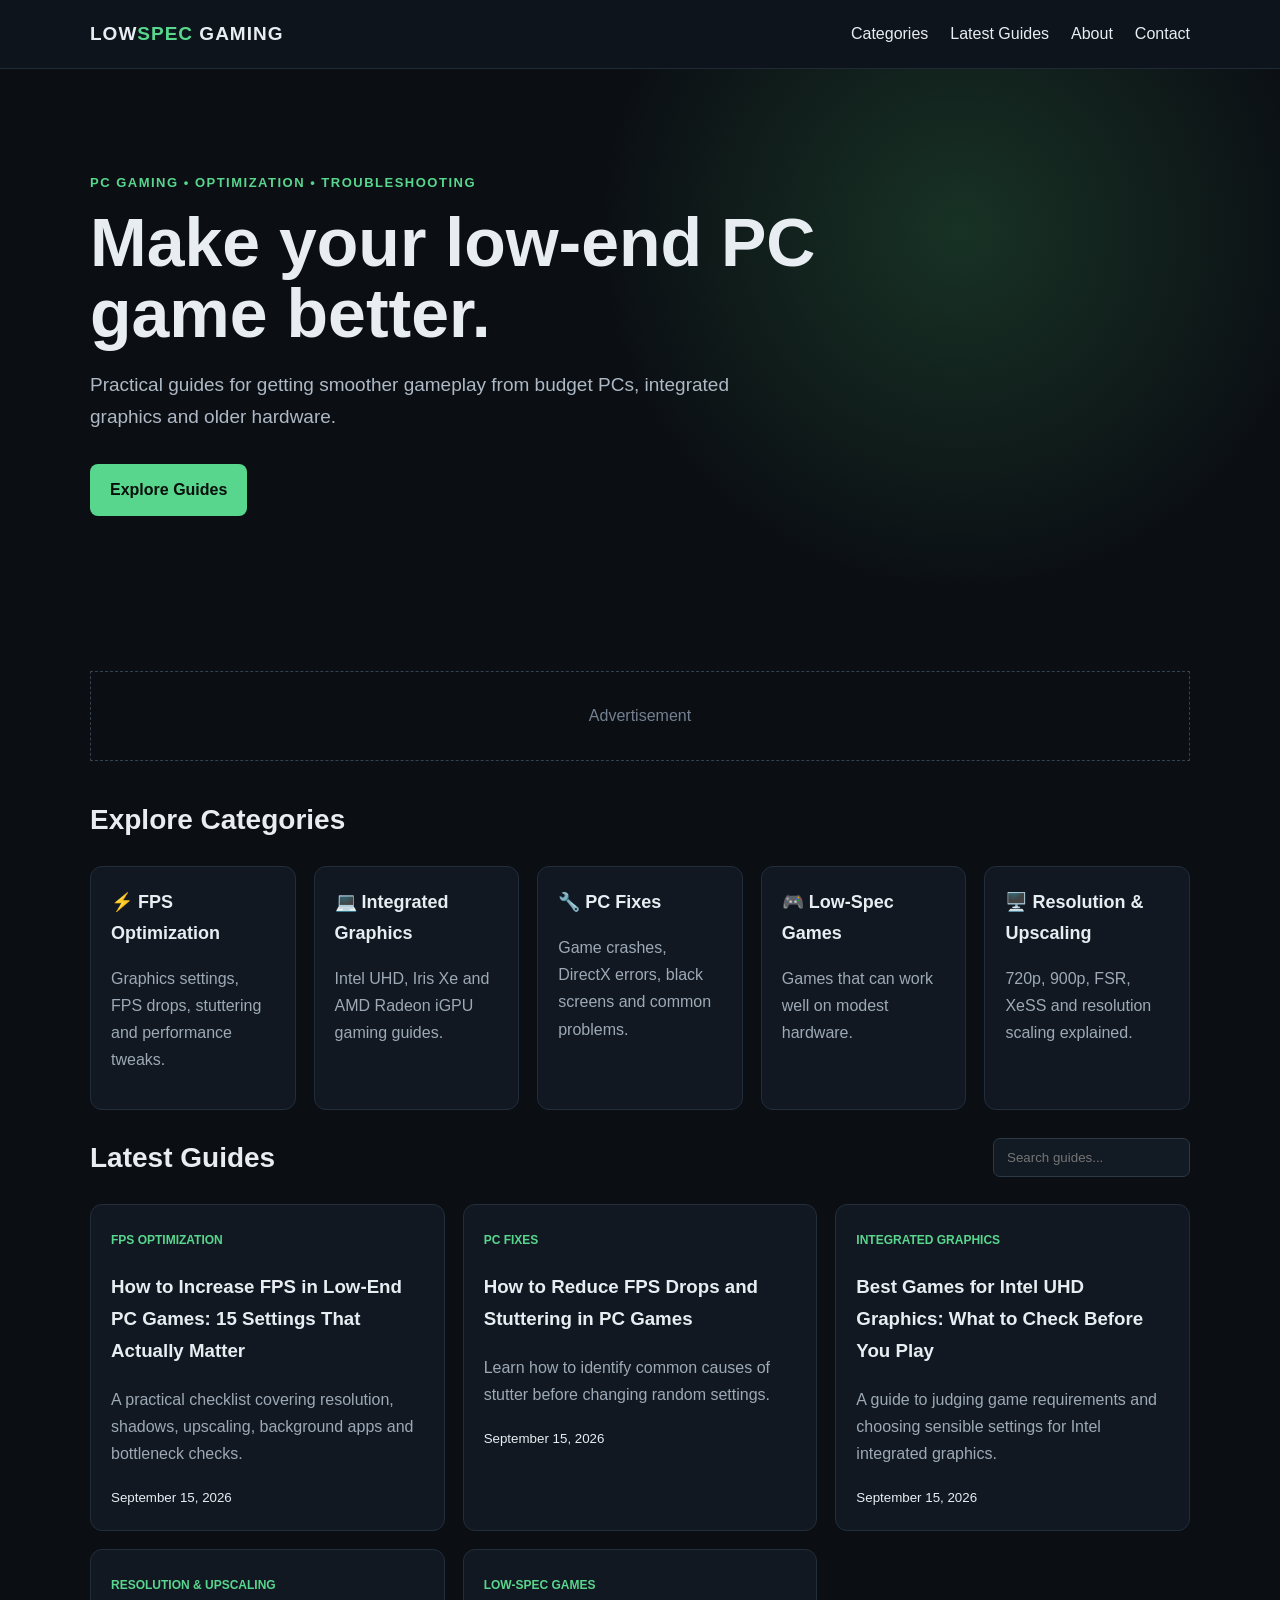
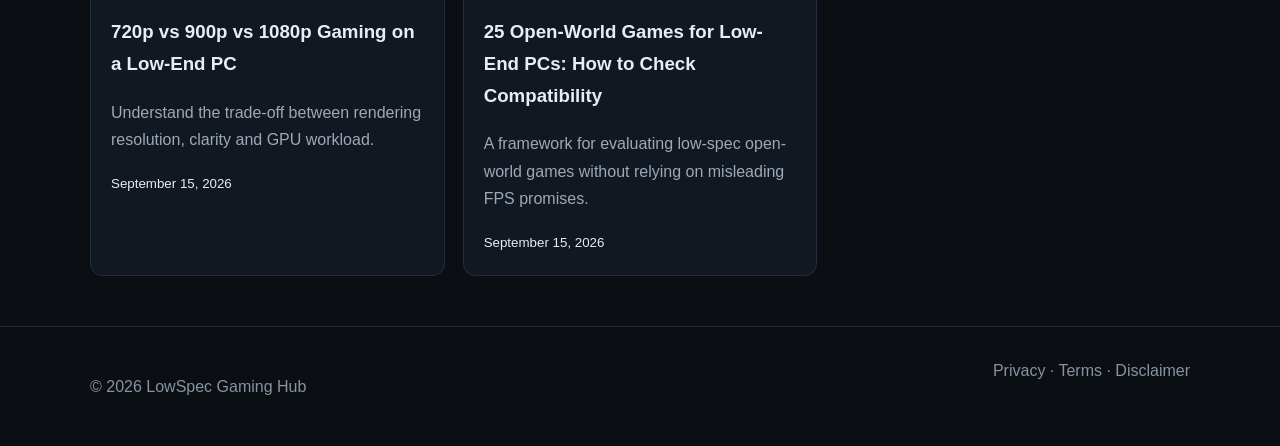
<file: index.html>
<!doctype html>
<html lang="en">
<head>
<meta charset="utf-8"><meta name="viewport" content="width=device-width,initial-scale=1">
<title>LowSpec Gaming Hub | FPS Fixes, Low-End PC Games & Optimization</title>
<meta name="description" content="Practical gaming guides for low-end PCs: FPS optimization, integrated graphics, troubleshooting, low-spec games and resolution scaling.">
<link rel="stylesheet" href="style.css">
</head>
<body>
<header><div class="wrap nav"><a class="logo" href="index.html">LOW<span>SPEC</span> GAMING</a><button class="menu" onclick="toggleMenu()">☰</button><nav id="nav"><a href="#categories">Categories</a><a href="#latest">Latest Guides</a><a href="about.html">About</a><a href="contact.html">Contact</a></nav></div></header>
<main>
<section class="hero"><div class="wrap"><p class="tag">PC GAMING • OPTIMIZATION • TROUBLESHOOTING</p><h1>Make your low-end PC game better.</h1><p class="lead">Practical guides for getting smoother gameplay from budget PCs, integrated graphics and older hardware.</p><a class="btn" href="#latest">Explore Guides</a></div></section>
<section class="wrap adbox" aria-label="Advertisement">Advertisement</section>
<section id="categories" class="wrap"><h2>Explore Categories</h2><div class="grid cats">
<a class="card" href="category.html?cat=fps"><b>⚡ FPS Optimization</b><p>Graphics settings, FPS drops, stuttering and performance tweaks.</p></a>
<a class="card" href="category.html?cat=igpu"><b>💻 Integrated Graphics</b><p>Intel UHD, Iris Xe and AMD Radeon iGPU gaming guides.</p></a>
<a class="card" href="category.html?cat=fixes"><b>🔧 PC Fixes</b><p>Game crashes, DirectX errors, black screens and common problems.</p></a>
<a class="card" href="category.html?cat=games"><b>🎮 Low-Spec Games</b><p>Games that can work well on modest hardware.</p></a>
<a class="card" href="category.html?cat=upscaling"><b>🖥️ Resolution & Upscaling</b><p>720p, 900p, FSR, XeSS and resolution scaling explained.</p></a>
</div></section>
<section id="latest" class="wrap"><div class="section-head"><h2>Latest Guides</h2><input id="search" oninput="searchPosts()" placeholder="Search guides..."></div><div id="posts" class="grid posts"></div></section>
</main>
<footer><div class="wrap"><p>© 2026 LowSpec Gaming Hub</p><div><a href="privacy.html">Privacy</a> · <a href="terms.html">Terms</a> · <a href="disclaimer.html">Disclaimer</a></div></div></footer>
<script src="script.js"></script>
</body></html>
</file>
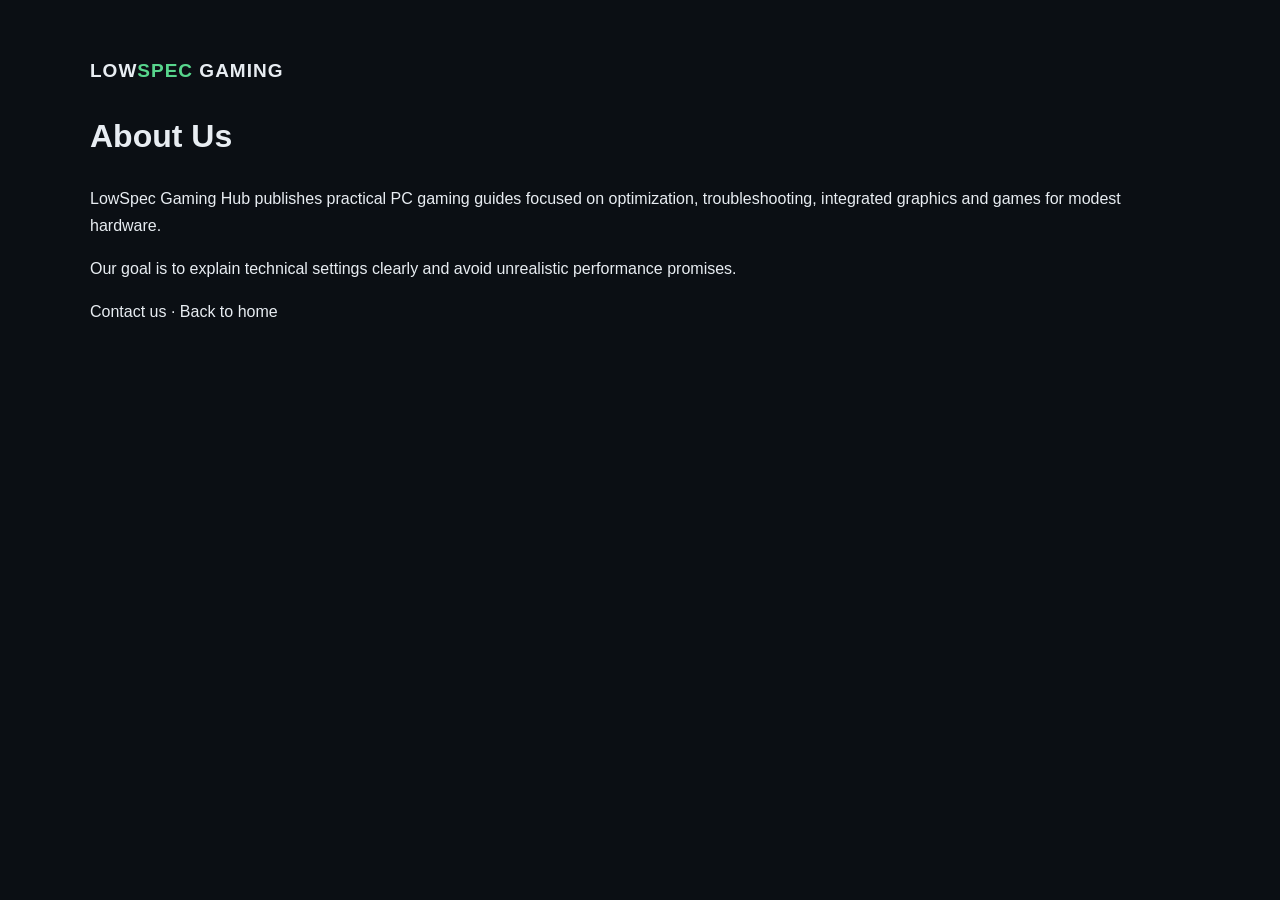
<file: about.html>
<!doctype html><html lang="en"><head><meta charset="utf-8"><meta name="viewport" content="width=device-width,initial-scale=1"><title>About | LowSpec Gaming Hub</title><link rel="stylesheet" href="style.css"></head><body><main class="wrap page"><a class="logo" href="index.html">LOW<span>SPEC</span> GAMING</a><h1>About Us</h1><p>LowSpec Gaming Hub publishes practical PC gaming guides focused on optimization, troubleshooting, integrated graphics and games for modest hardware.</p><p>Our goal is to explain technical settings clearly and avoid unrealistic performance promises.</p><p><a href="contact.html">Contact us</a> · <a href="index.html">Back to home</a></p></main></body></html>
</file>
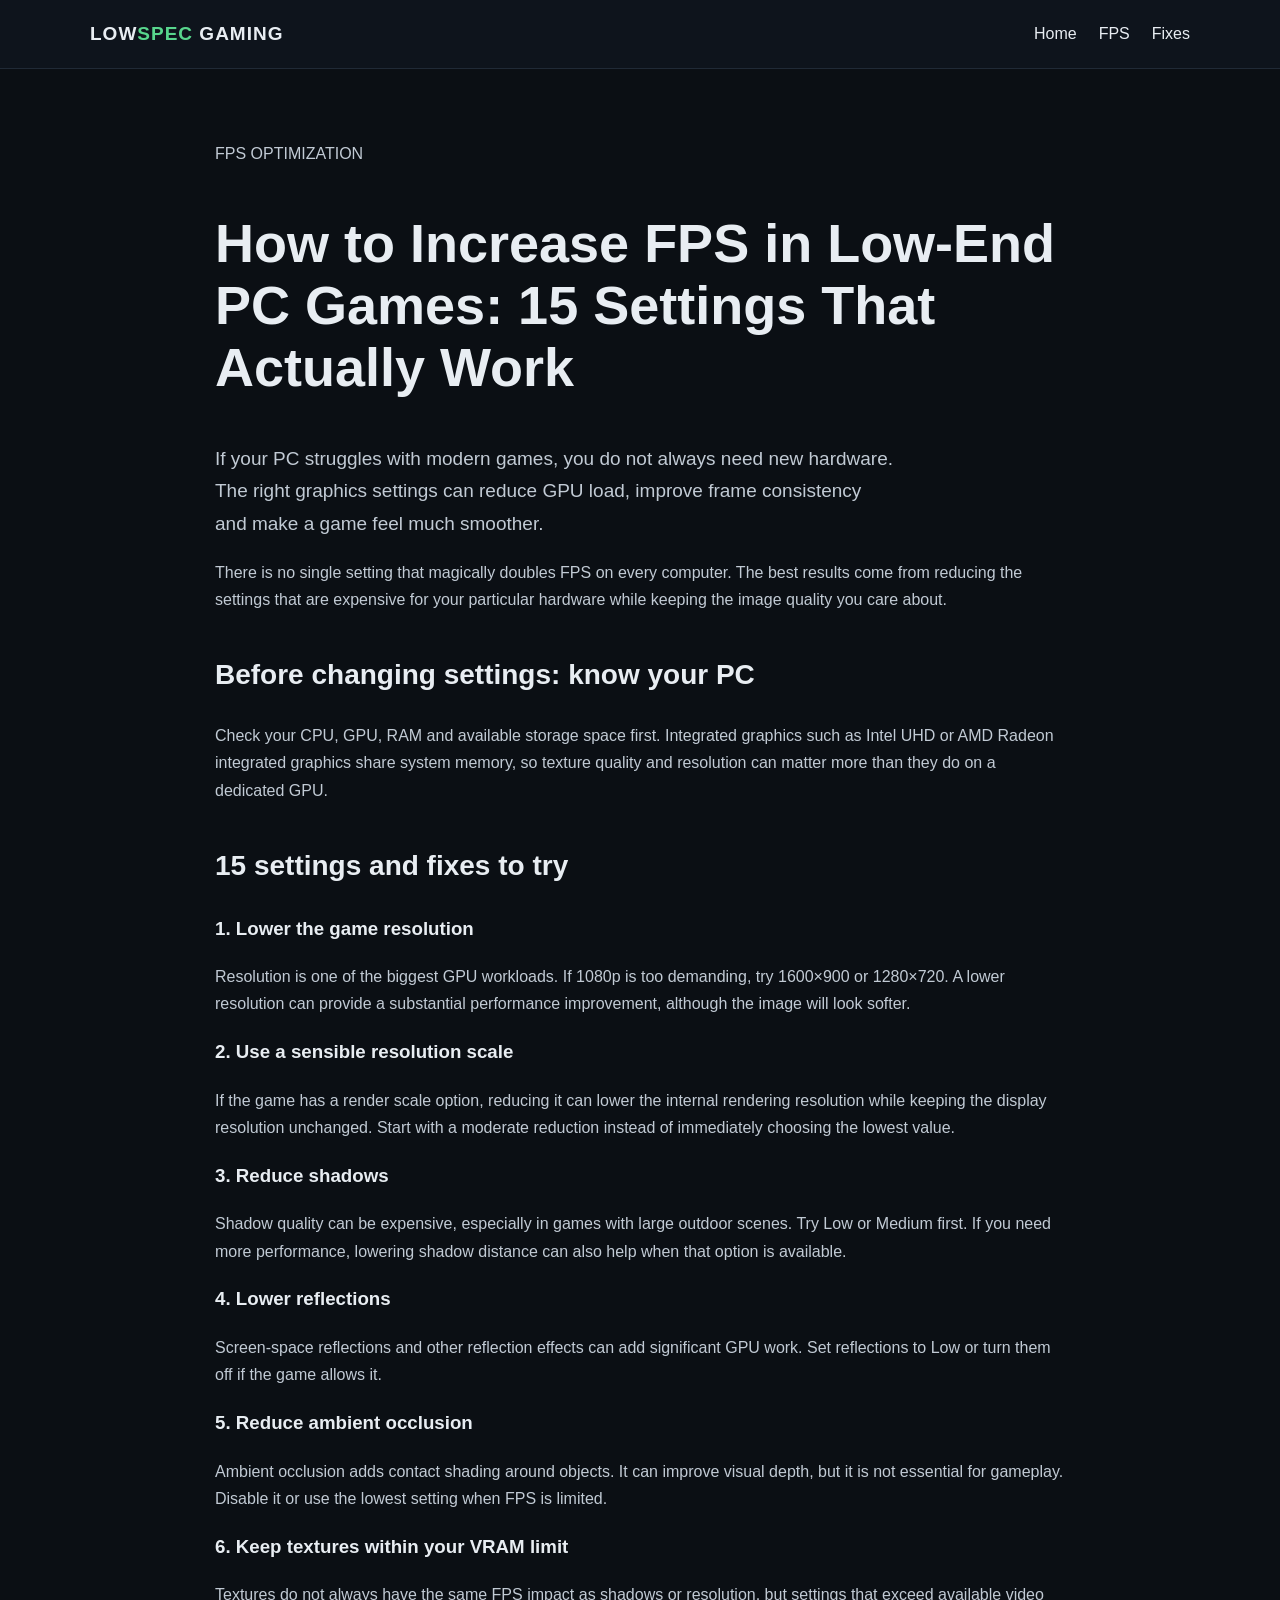
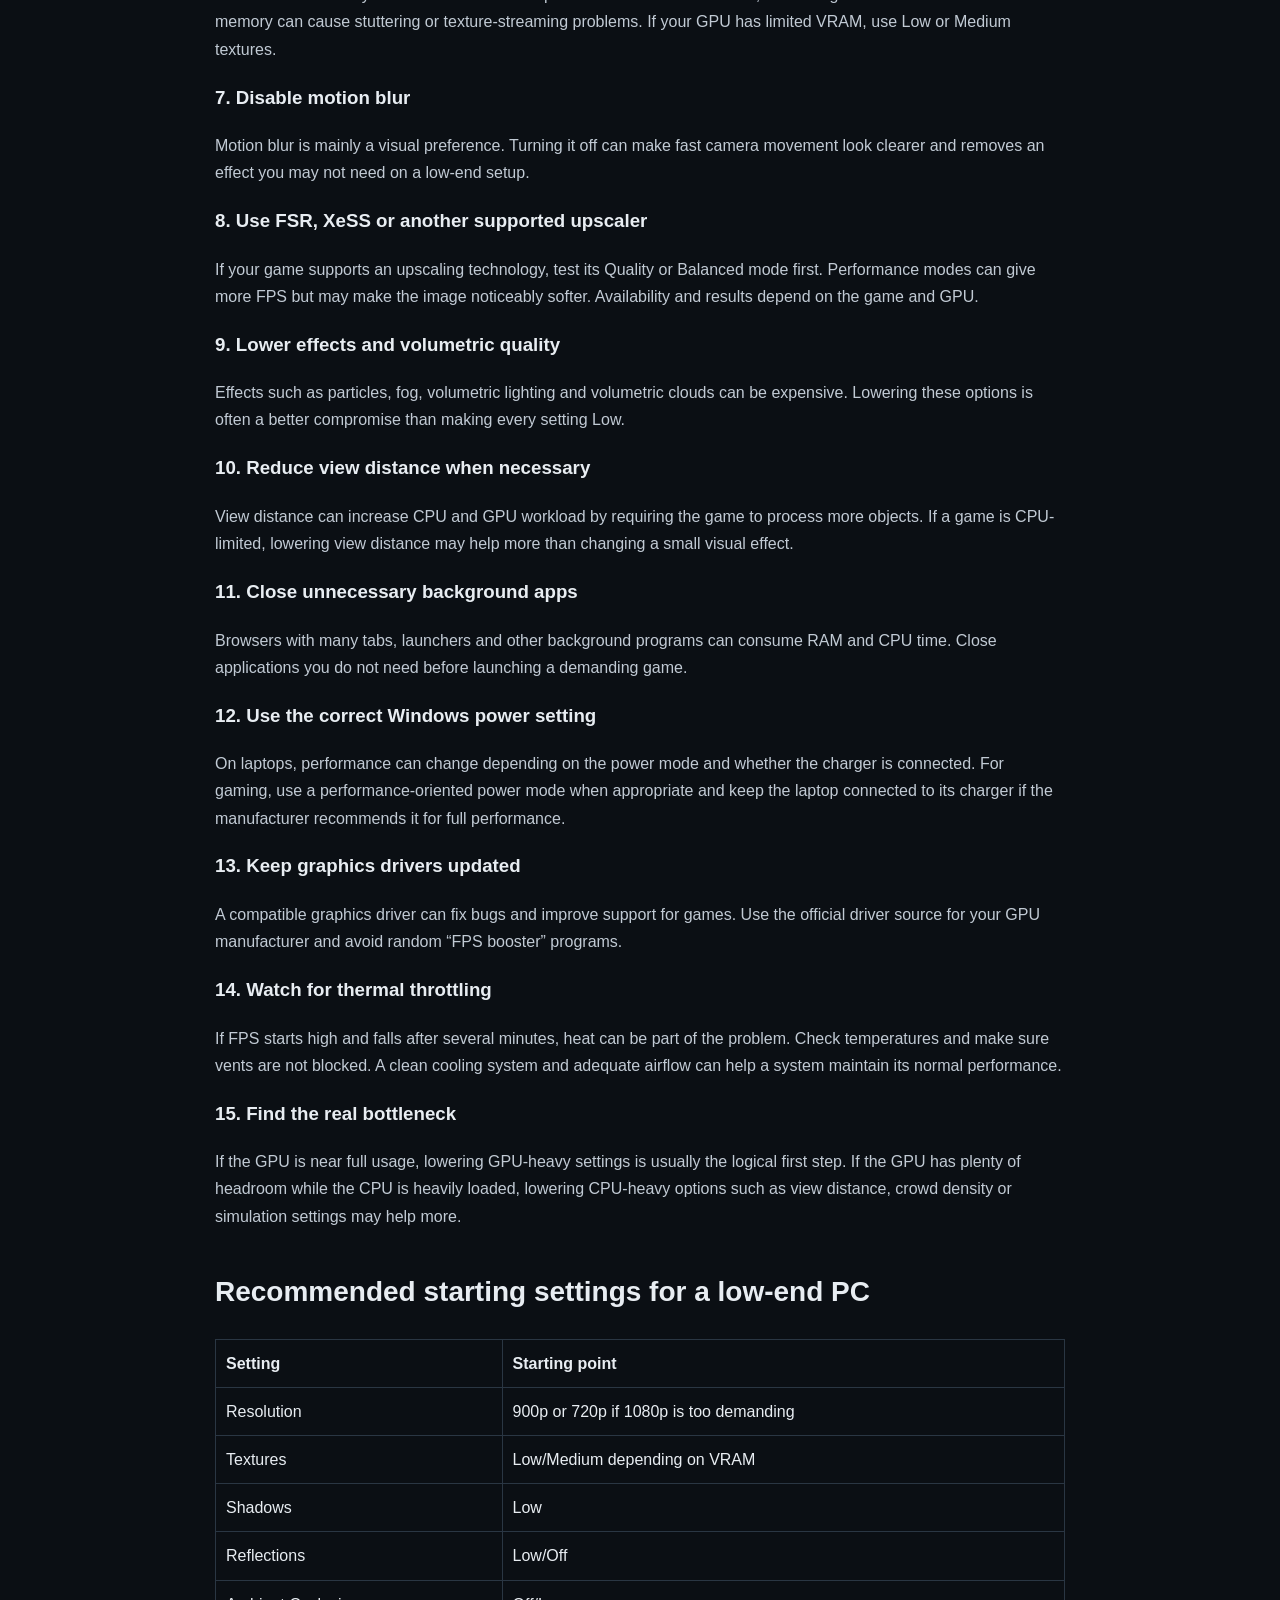
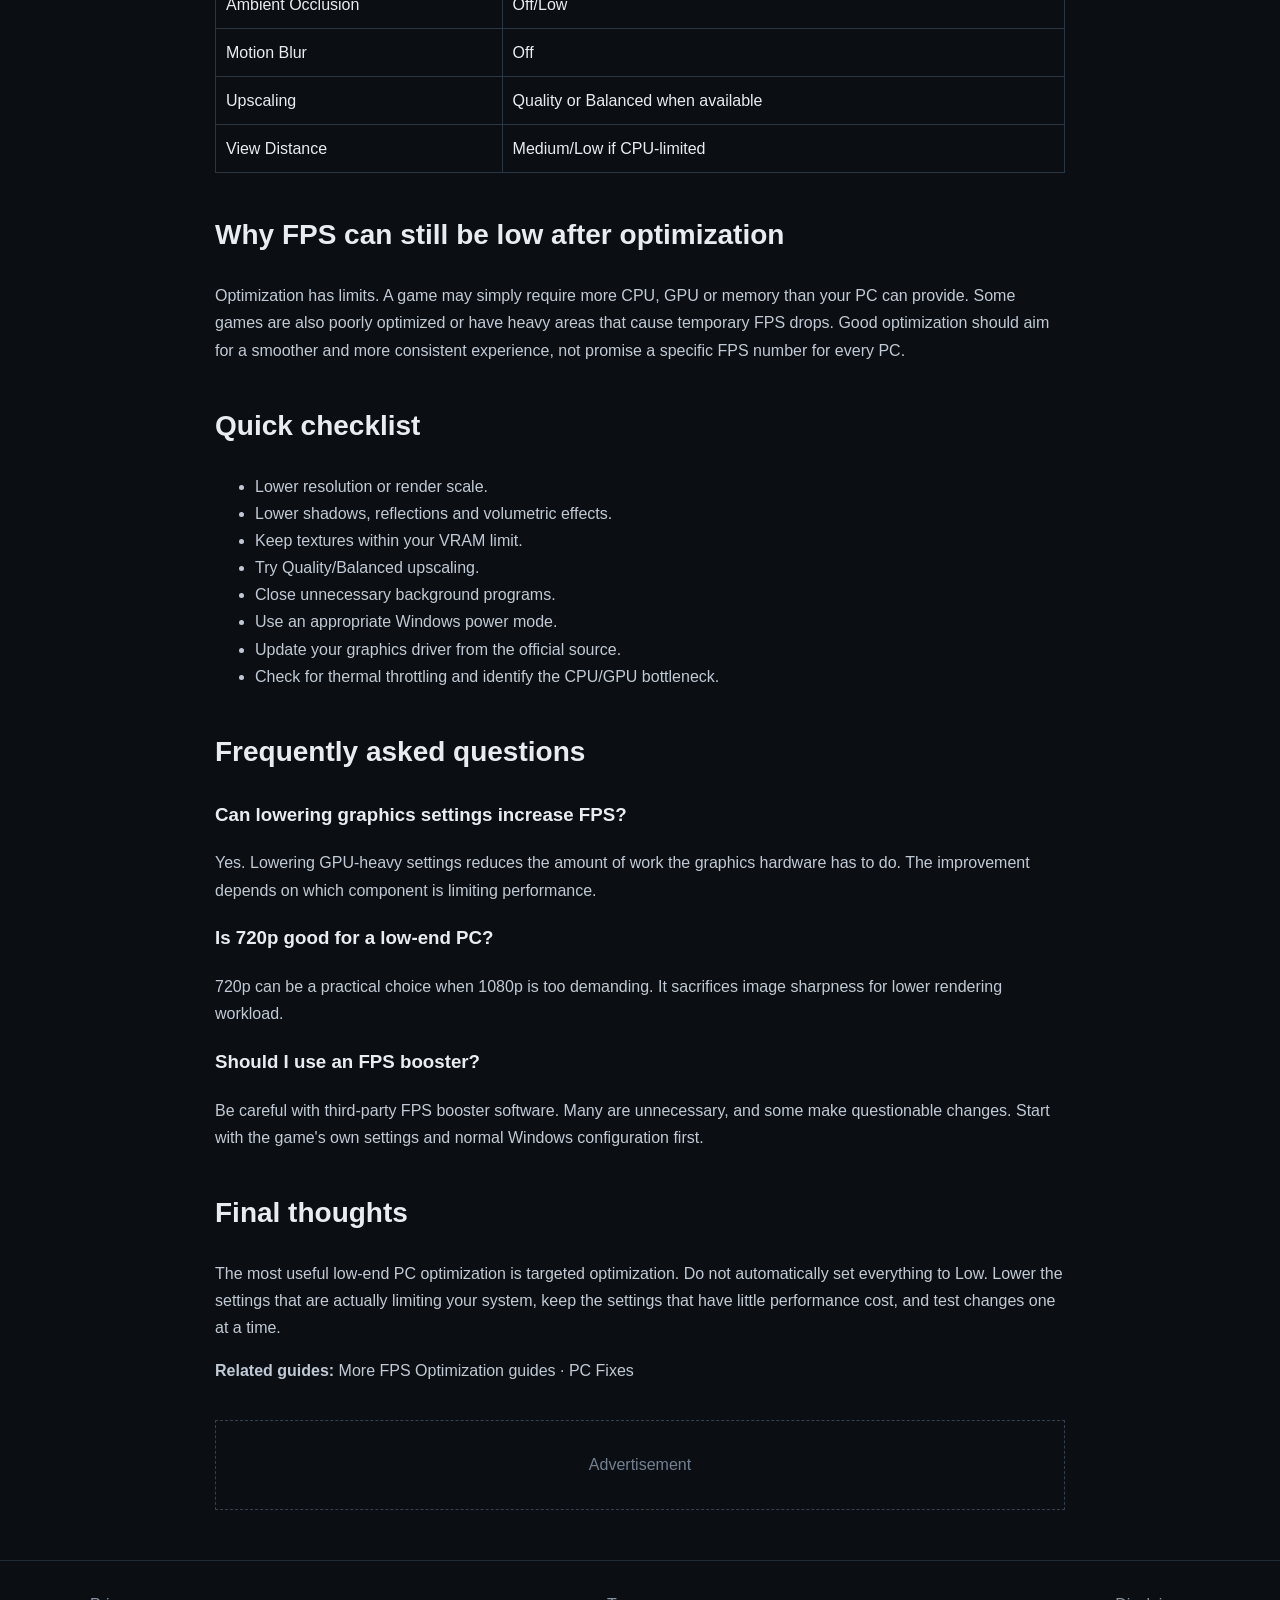
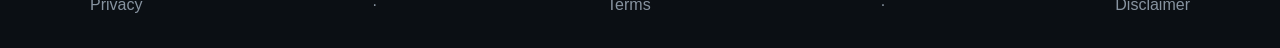
<file: article.html>
<!doctype html>
<html lang="en">
<head>
  <meta charset="utf-8">
  <meta name="viewport" content="width=device-width,initial-scale=1">
  <title>How to Increase FPS in Low-End PC Games: 15 Settings That Actually Work | LowSpec Gaming</title>
  <meta name="description" content="Learn practical ways to increase FPS on a low-end PC. Adjust resolution, shadows, textures, upscaling, Windows settings and more without fake FPS promises.">
  <link rel="stylesheet" href="style.css">
</head>
<body>
<header>
  <div class="wrap nav">
    <a class="logo" href="index.html">LOW<span>SPEC</span> GAMING</a>
    <nav>
      <a href="index.html">Home</a>
      <a href="category.html?cat=fps">FPS</a>
      <a href="category.html?cat=fixes">Fixes</a>
    </nav>
  </div>
</header>

<main class="wrap article">
  <article>
    <p class="eyebrow">FPS OPTIMIZATION</p>
    <h1>How to Increase FPS in Low-End PC Games: 15 Settings That Actually Work</h1>
    <p class="lead">If your PC struggles with modern games, you do not always need new hardware. The right graphics settings can reduce GPU load, improve frame consistency and make a game feel much smoother.</p>

    <p>There is no single setting that magically doubles FPS on every computer. The best results come from reducing the settings that are expensive for your particular hardware while keeping the image quality you care about.</p>

    <h2>Before changing settings: know your PC</h2>
    <p>Check your CPU, GPU, RAM and available storage space first. Integrated graphics such as Intel UHD or AMD Radeon integrated graphics share system memory, so texture quality and resolution can matter more than they do on a dedicated GPU.</p>

    <h2>15 settings and fixes to try</h2>

    <h3>1. Lower the game resolution</h3>
    <p>Resolution is one of the biggest GPU workloads. If 1080p is too demanding, try 1600×900 or 1280×720. A lower resolution can provide a substantial performance improvement, although the image will look softer.</p>

    <h3>2. Use a sensible resolution scale</h3>
    <p>If the game has a render scale option, reducing it can lower the internal rendering resolution while keeping the display resolution unchanged. Start with a moderate reduction instead of immediately choosing the lowest value.</p>

    <h3>3. Reduce shadows</h3>
    <p>Shadow quality can be expensive, especially in games with large outdoor scenes. Try Low or Medium first. If you need more performance, lowering shadow distance can also help when that option is available.</p>

    <h3>4. Lower reflections</h3>
    <p>Screen-space reflections and other reflection effects can add significant GPU work. Set reflections to Low or turn them off if the game allows it.</p>

    <h3>5. Reduce ambient occlusion</h3>
    <p>Ambient occlusion adds contact shading around objects. It can improve visual depth, but it is not essential for gameplay. Disable it or use the lowest setting when FPS is limited.</p>

    <h3>6. Keep textures within your VRAM limit</h3>
    <p>Textures do not always have the same FPS impact as shadows or resolution, but settings that exceed available video memory can cause stuttering or texture-streaming problems. If your GPU has limited VRAM, use Low or Medium textures.</p>

    <h3>7. Disable motion blur</h3>
    <p>Motion blur is mainly a visual preference. Turning it off can make fast camera movement look clearer and removes an effect you may not need on a low-end setup.</p>

    <h3>8. Use FSR, XeSS or another supported upscaler</h3>
    <p>If your game supports an upscaling technology, test its Quality or Balanced mode first. Performance modes can give more FPS but may make the image noticeably softer. Availability and results depend on the game and GPU.</p>

    <h3>9. Lower effects and volumetric quality</h3>
    <p>Effects such as particles, fog, volumetric lighting and volumetric clouds can be expensive. Lowering these options is often a better compromise than making every setting Low.</p>

    <h3>10. Reduce view distance when necessary</h3>
    <p>View distance can increase CPU and GPU workload by requiring the game to process more objects. If a game is CPU-limited, lowering view distance may help more than changing a small visual effect.</p>

    <h3>11. Close unnecessary background apps</h3>
    <p>Browsers with many tabs, launchers and other background programs can consume RAM and CPU time. Close applications you do not need before launching a demanding game.</p>

    <h3>12. Use the correct Windows power setting</h3>
    <p>On laptops, performance can change depending on the power mode and whether the charger is connected. For gaming, use a performance-oriented power mode when appropriate and keep the laptop connected to its charger if the manufacturer recommends it for full performance.</p>

    <h3>13. Keep graphics drivers updated</h3>
    <p>A compatible graphics driver can fix bugs and improve support for games. Use the official driver source for your GPU manufacturer and avoid random “FPS booster” programs.</p>

    <h3>14. Watch for thermal throttling</h3>
    <p>If FPS starts high and falls after several minutes, heat can be part of the problem. Check temperatures and make sure vents are not blocked. A clean cooling system and adequate airflow can help a system maintain its normal performance.</p>

    <h3>15. Find the real bottleneck</h3>
    <p>If the GPU is near full usage, lowering GPU-heavy settings is usually the logical first step. If the GPU has plenty of headroom while the CPU is heavily loaded, lowering CPU-heavy options such as view distance, crowd density or simulation settings may help more.</p>

    <h2>Recommended starting settings for a low-end PC</h2>
    <table>
      <thead><tr><th>Setting</th><th>Starting point</th></tr></thead>
      <tbody>
        <tr><td>Resolution</td><td>900p or 720p if 1080p is too demanding</td></tr>
        <tr><td>Textures</td><td>Low/Medium depending on VRAM</td></tr>
        <tr><td>Shadows</td><td>Low</td></tr>
        <tr><td>Reflections</td><td>Low/Off</td></tr>
        <tr><td>Ambient Occlusion</td><td>Off/Low</td></tr>
        <tr><td>Motion Blur</td><td>Off</td></tr>
        <tr><td>Upscaling</td><td>Quality or Balanced when available</td></tr>
        <tr><td>View Distance</td><td>Medium/Low if CPU-limited</td></tr>
      </tbody>
    </table>

    <h2>Why FPS can still be low after optimization</h2>
    <p>Optimization has limits. A game may simply require more CPU, GPU or memory than your PC can provide. Some games are also poorly optimized or have heavy areas that cause temporary FPS drops. Good optimization should aim for a smoother and more consistent experience, not promise a specific FPS number for every PC.</p>

    <h2>Quick checklist</h2>
    <ul>
      <li>Lower resolution or render scale.</li>
      <li>Lower shadows, reflections and volumetric effects.</li>
      <li>Keep textures within your VRAM limit.</li>
      <li>Try Quality/Balanced upscaling.</li>
      <li>Close unnecessary background programs.</li>
      <li>Use an appropriate Windows power mode.</li>
      <li>Update your graphics driver from the official source.</li>
      <li>Check for thermal throttling and identify the CPU/GPU bottleneck.</li>
    </ul>

    <h2>Frequently asked questions</h2>
    <h3>Can lowering graphics settings increase FPS?</h3>
    <p>Yes. Lowering GPU-heavy settings reduces the amount of work the graphics hardware has to do. The improvement depends on which component is limiting performance.</p>

    <h3>Is 720p good for a low-end PC?</h3>
    <p>720p can be a practical choice when 1080p is too demanding. It sacrifices image sharpness for lower rendering workload.</p>

    <h3>Should I use an FPS booster?</h3>
    <p>Be careful with third-party FPS booster software. Many are unnecessary, and some make questionable changes. Start with the game's own settings and normal Windows configuration first.</p>

    <h2>Final thoughts</h2>
    <p>The most useful low-end PC optimization is targeted optimization. Do not automatically set everything to Low. Lower the settings that are actually limiting your system, keep the settings that have little performance cost, and test changes one at a time.</p>

    <p><strong>Related guides:</strong> <a href="category.html?cat=fps">More FPS Optimization guides</a> · <a href="category.html?cat=fixes">PC Fixes</a></p>
  </article>

  <div class="adbox">Advertisement</div>
</main>

<footer>
  <div class="wrap">
    <a href="privacy.html">Privacy</a> · <a href="terms.html">Terms</a> · <a href="disclaimer.html">Disclaimer</a>
  </div>
</footer>
</body>
</html>
</file>
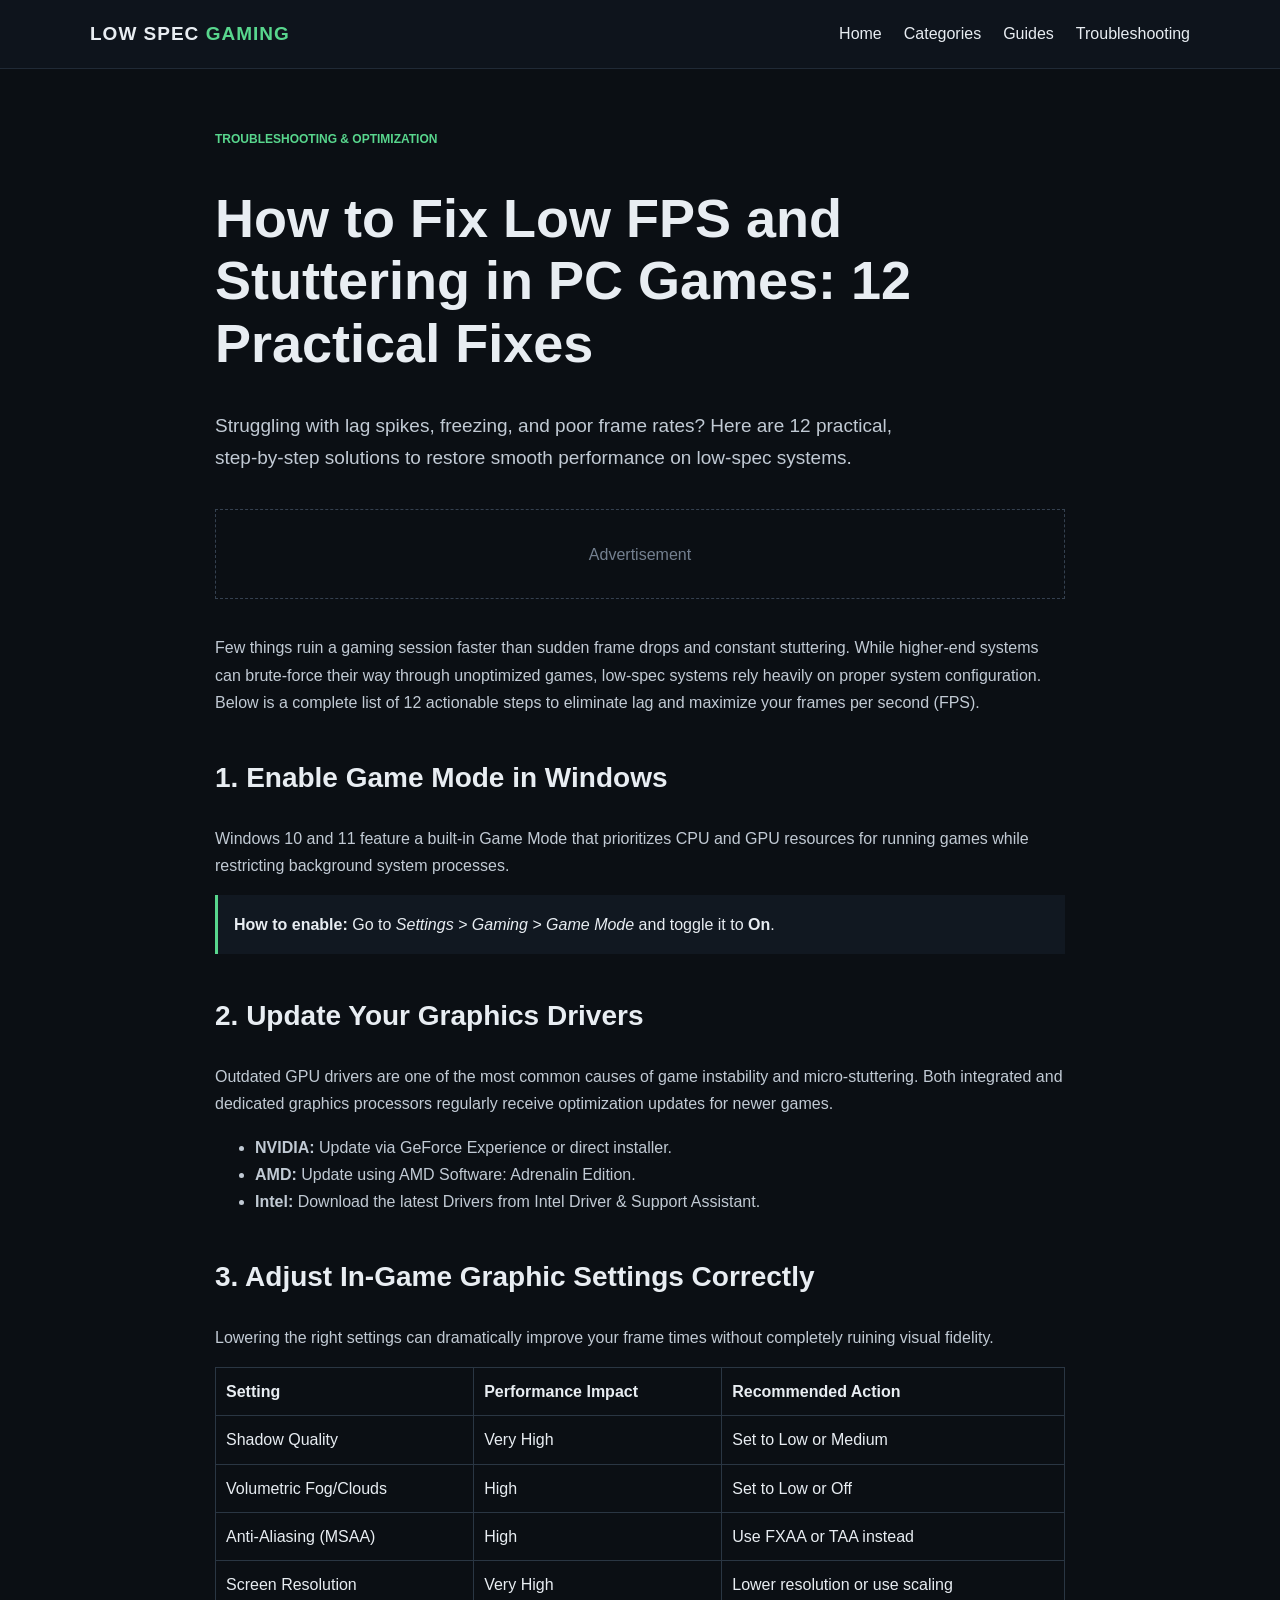
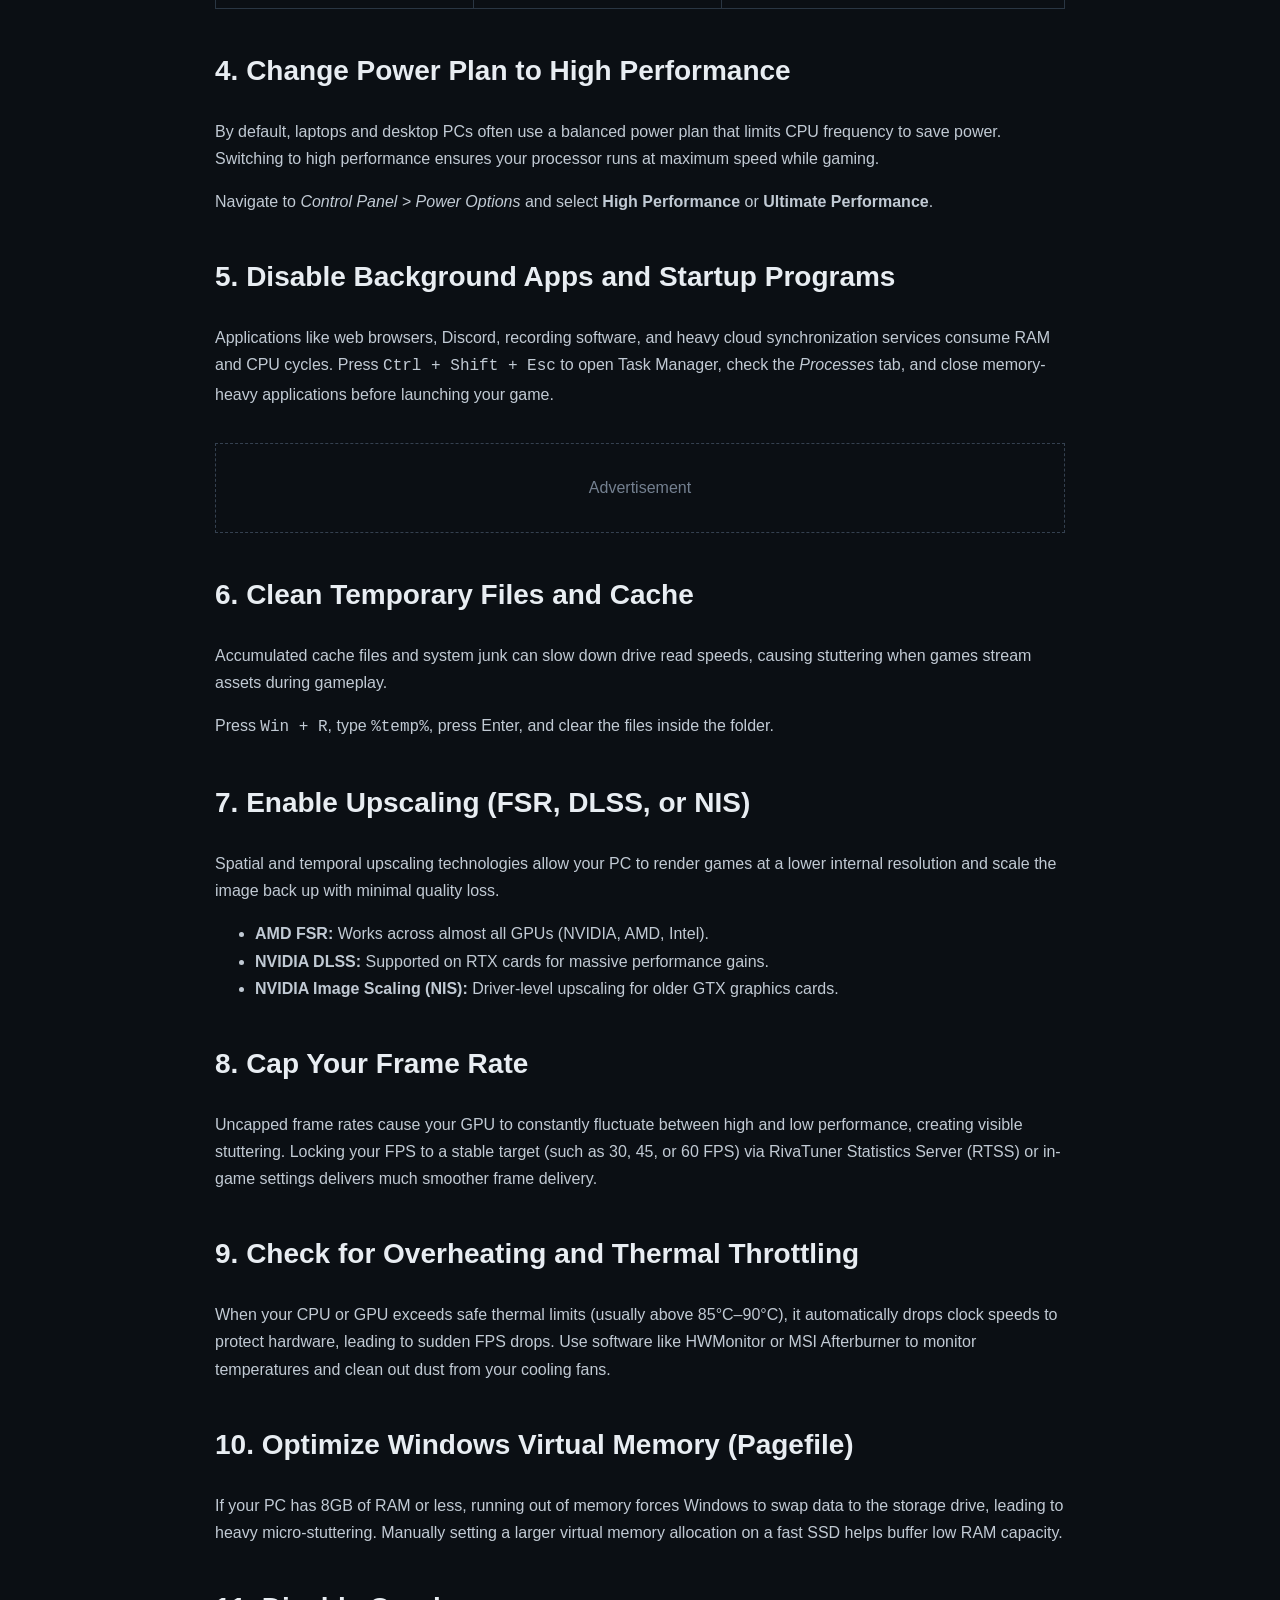
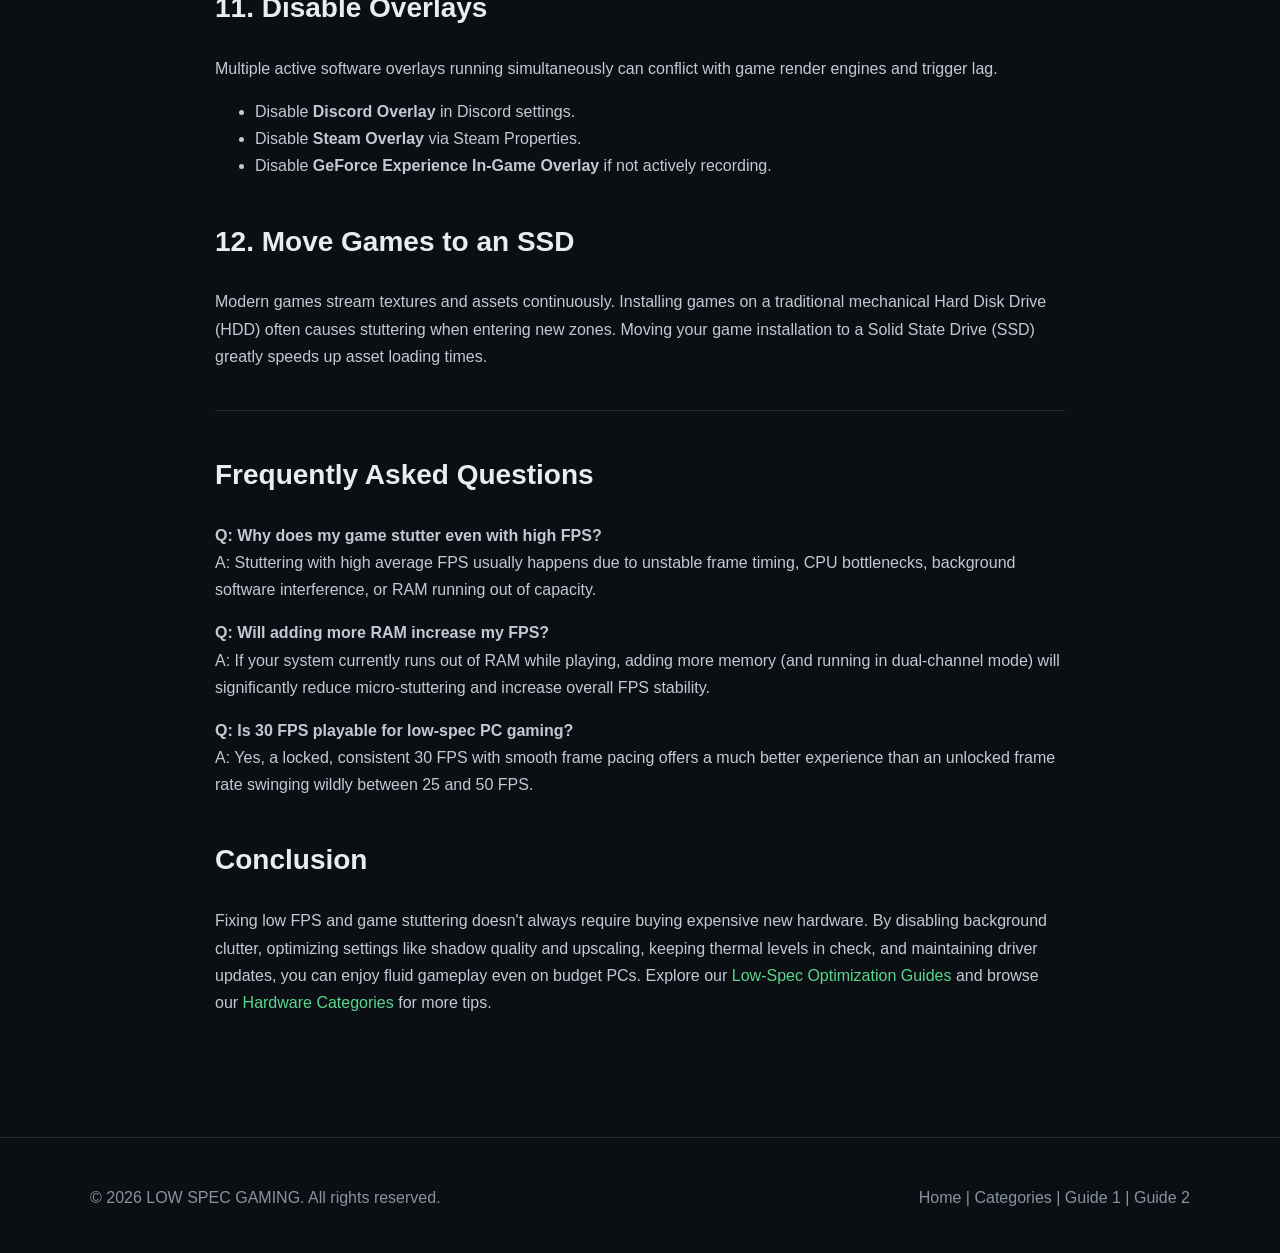
<file: article2.html>
<!DOCTYPE html>
<html lang="en">
<head>
    <meta charset="UTF-8">
    <meta name="viewport" content="width=device-width, initial-scale=1.0">
    <title>How to Fix Low FPS and Stuttering in PC Games: 12 Practical Fixes - LOW SPEC GAMING</title>
    <meta name="description" content="Discover 12 effective, step-by-step methods to fix low FPS, micro-stuttering, and frame drops on budget and low-end PC setups. Boost game performance easily.">
    <link rel="stylesheet" href="style.css">
</head>
<body>

    <header>
        <div class="wrap nav">
            <a href="index.html" class="logo">LOW SPEC <span>GAMING</span></a>
            <button class="menu" aria-label="Toggle Menu">&#9776;</button>
            <nav>
                <a href="index.html">Home</a>
                <a href="category.html">Categories</a>
                <a href="article.html">Guides</a>
                <a href="article2.html">Troubleshooting</a>
            </nav>
        </div>
    </header>

    <main class="wrap page article">
        <span class="pill">Troubleshooting & Optimization</span>
        <h1>How to Fix Low FPS and Stuttering in PC Games: 12 Practical Fixes</h1>
        <p class="lead">Struggling with lag spikes, freezing, and poor frame rates? Here are 12 practical, step-by-step solutions to restore smooth performance on low-spec systems.</p>

        <div class="adbox">
            <span>Advertisement</span>
        </div>

        <p>Few things ruin a gaming session faster than sudden frame drops and constant stuttering. While higher-end systems can brute-force their way through unoptimized games, low-spec systems rely heavily on proper system configuration. Below is a complete list of 12 actionable steps to eliminate lag and maximize your frames per second (FPS).</p>

        <h2>1. Enable Game Mode in Windows</h2>
        <p>Windows 10 and 11 feature a built-in Game Mode that prioritizes CPU and GPU resources for running games while restricting background system processes.</p>
        <div class="note">
            <strong>How to enable:</strong> Go to <em>Settings > Gaming > Game Mode</em> and toggle it to <strong>On</strong>.
        </div>

        <h2>2. Update Your Graphics Drivers</h2>
        <p>Outdated GPU drivers are one of the most common causes of game instability and micro-stuttering. Both integrated and dedicated graphics processors regularly receive optimization updates for newer games.</p>
        <ul>
            <li><strong>NVIDIA:</strong> Update via GeForce Experience or direct installer.</li>
            <li><strong>AMD:</strong> Update using AMD Software: Adrenalin Edition.</li>
            <li><strong>Intel:</strong> Download the latest Drivers from Intel Driver & Support Assistant.</li>
        </ul>

        <h2>3. Adjust In-Game Graphic Settings Correctly</h2>
        <p>Lowering the right settings can dramatically improve your frame times without completely ruining visual fidelity.</p>
        <table>
            <thead>
                <tr>
                    <th>Setting</th>
                    <th>Performance Impact</th>
                    <th>Recommended Action</th>
                </tr>
            </thead>
            <tbody>
                <tr>
                    <td>Shadow Quality</td>
                    <td>Very High</td>
                    <td>Set to Low or Medium</td>
                </tr>
                <tr>
                    <td>Volumetric Fog/Clouds</td>
                    <td>High</td>
                    <td>Set to Low or Off</td>
                </tr>
                <tr>
                    <td>Anti-Aliasing (MSAA)</td>
                    <td>High</td>
                    <td>Use FXAA or TAA instead</td>
                </tr>
                <tr>
                    <td>Screen Resolution</td>
                    <td>Very High</td>
                    <td>Lower resolution or use scaling</td>
                </tr>
            </tbody>
        </table>

        <h2>4. Change Power Plan to High Performance</h2>
        <p>By default, laptops and desktop PCs often use a balanced power plan that limits CPU frequency to save power. Switching to high performance ensures your processor runs at maximum speed while gaming.</p>
        <p>Navigate to <em>Control Panel > Power Options</em> and select <strong>High Performance</strong> or <strong>Ultimate Performance</strong>.</p>

        <h2>5. Disable Background Apps and Startup Programs</h2>
        <p>Applications like web browsers, Discord, recording software, and heavy cloud synchronization services consume RAM and CPU cycles. Press <code>Ctrl + Shift + Esc</code> to open Task Manager, check the <em>Processes</em> tab, and close memory-heavy applications before launching your game.</p>

        <div class="adbox">
            <span>Advertisement</span>
        </div>

        <h2>6. Clean Temporary Files and Cache</h2>
        <p>Accumulated cache files and system junk can slow down drive read speeds, causing stuttering when games stream assets during gameplay.</p>
        <p>Press <code>Win + R</code>, type <code>%temp%</code>, press Enter, and clear the files inside the folder.</p>

        <h2>7. Enable Upscaling (FSR, DLSS, or NIS)</h2>
        <p>Spatial and temporal upscaling technologies allow your PC to render games at a lower internal resolution and scale the image back up with minimal quality loss.</p>
        <ul>
            <li><strong>AMD FSR:</strong> Works across almost all GPUs (NVIDIA, AMD, Intel).</li>
            <li><strong>NVIDIA DLSS:</strong> Supported on RTX cards for massive performance gains.</li>
            <li><strong>NVIDIA Image Scaling (NIS):</strong> Driver-level upscaling for older GTX graphics cards.</li>
        </ul>

        <h2>8. Cap Your Frame Rate</h2>
        <p>Uncapped frame rates cause your GPU to constantly fluctuate between high and low performance, creating visible stuttering. Locking your FPS to a stable target (such as 30, 45, or 60 FPS) via RivaTuner Statistics Server (RTSS) or in-game settings delivers much smoother frame delivery.</p>

        <h2>9. Check for Overheating and Thermal Throttling</h2>
        <p>When your CPU or GPU exceeds safe thermal limits (usually above 85°C–90°C), it automatically drops clock speeds to protect hardware, leading to sudden FPS drops. Use software like HWMonitor or MSI Afterburner to monitor temperatures and clean out dust from your cooling fans.</p>

        <h2>10. Optimize Windows Virtual Memory (Pagefile)</h2>
        <p>If your PC has 8GB of RAM or less, running out of memory forces Windows to swap data to the storage drive, leading to heavy micro-stuttering. Manually setting a larger virtual memory allocation on a fast SSD helps buffer low RAM capacity.</p>

        <h2>11. Disable Overlays</h2>
        <p>Multiple active software overlays running simultaneously can conflict with game render engines and trigger lag.</p>
        <ul>
            <li>Disable <strong>Discord Overlay</strong> in Discord settings.</li>
            <li>Disable <strong>Steam Overlay</strong> via Steam Properties.</li>
            <li>Disable <strong>GeForce Experience In-Game Overlay</strong> if not actively recording.</li>
        </ul>

        <h2>12. Move Games to an SSD</h2>
        <p>Modern games stream textures and assets continuously. Installing games on a traditional mechanical Hard Disk Drive (HDD) often causes stuttering when entering new zones. Moving your game installation to a Solid State Drive (SSD) greatly speeds up asset loading times.</p>

        <hr style="border:0; border-top:1px solid #202a36; margin:40px 0;">

        <h2>Frequently Asked Questions</h2>
        
        <p><strong>Q: Why does my game stutter even with high FPS?</strong><br>
        A: Stuttering with high average FPS usually happens due to unstable frame timing, CPU bottlenecks, background software interference, or RAM running out of capacity.</p>

        <p><strong>Q: Will adding more RAM increase my FPS?</strong><br>
        A: If your system currently runs out of RAM while playing, adding more memory (and running in dual-channel mode) will significantly reduce micro-stuttering and increase overall FPS stability.</p>

        <p><strong>Q: Is 30 FPS playable for low-spec PC gaming?</strong><br>
        A: Yes, a locked, consistent 30 FPS with smooth frame pacing offers a much better experience than an unlocked frame rate swinging wildly between 25 and 50 FPS.</p>

        <h2>Conclusion</h2>
        <p>Fixing low FPS and game stuttering doesn't always require buying expensive new hardware. By disabling background clutter, optimizing settings like shadow quality and upscaling, keeping thermal levels in check, and maintaining driver updates, you can enjoy fluid gameplay even on budget PCs. Explore our <a href="article.html" style="color:#58d68d;">Low-Spec Optimization Guides</a> and browse our <a href="category.html" style="color:#58d68d;">Hardware Categories</a> for more tips.</p>
    </main>

    <footer>
        <div class="wrap">
            <p>&copy; 2026 LOW SPEC GAMING. All rights reserved.</p>
            <p><a href="index.html">Home</a> | <a href="category.html">Categories</a> | <a href="article.html">Guide 1</a> | <a href="article2.html">Guide 2</a></p>
        </div>
    </footer>

</body>
</html>
</file>
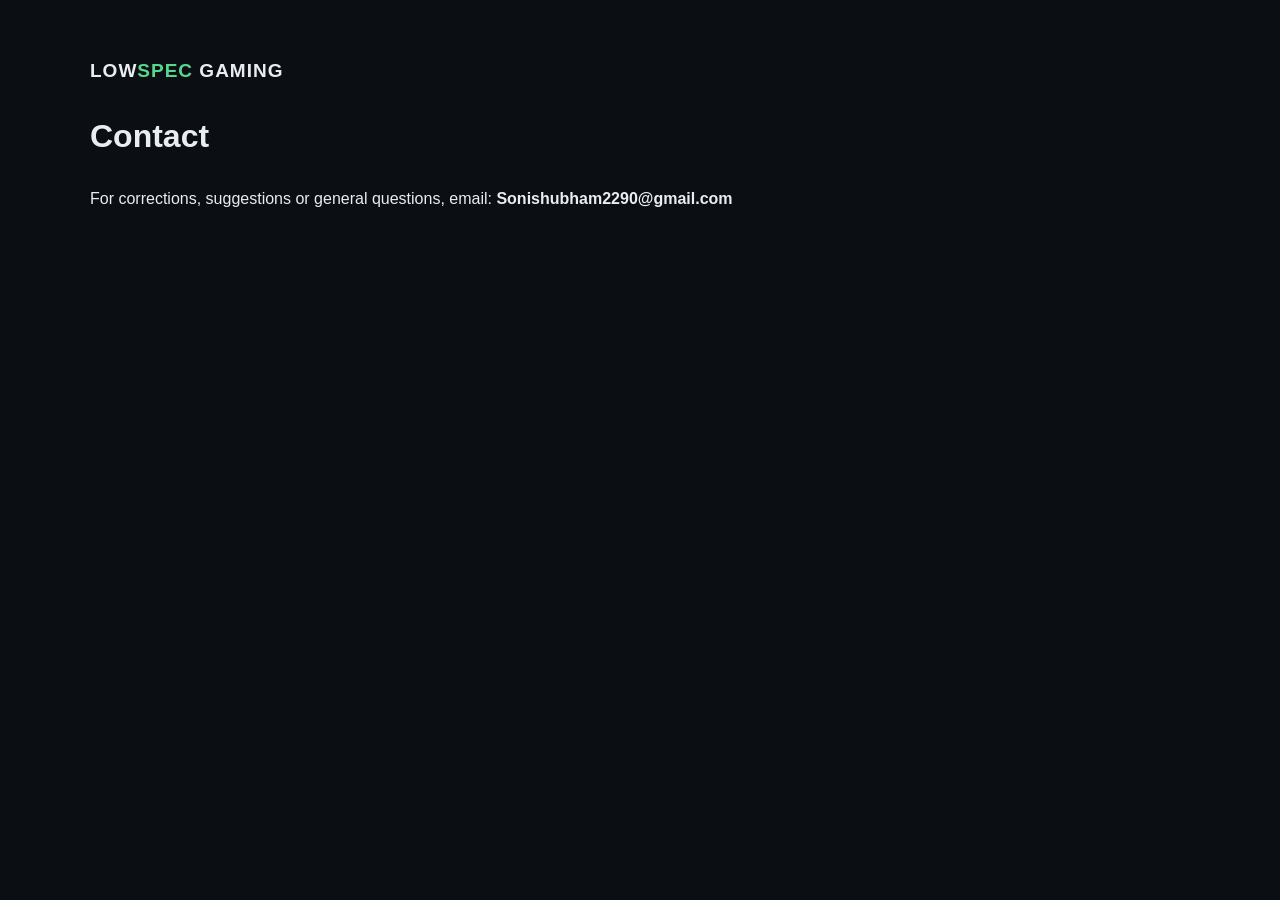
<file: contact.html>
<!doctype html><html lang="en"><head><meta charset="utf-8"><meta name="viewport" content="width=device-width,initial-scale=1"><title>Contact | LowSpec Gaming Hub</title><link rel="stylesheet" href="style.css"></head><body><main class="wrap page"><a class="logo" href="index.html">LOW<span>SPEC</span> GAMING</a><h1>Contact</h1><p>For corrections, suggestions or general questions, email: <strong>Sonishubham2290@gmail.com</strong></p></main></body></html>
</file>
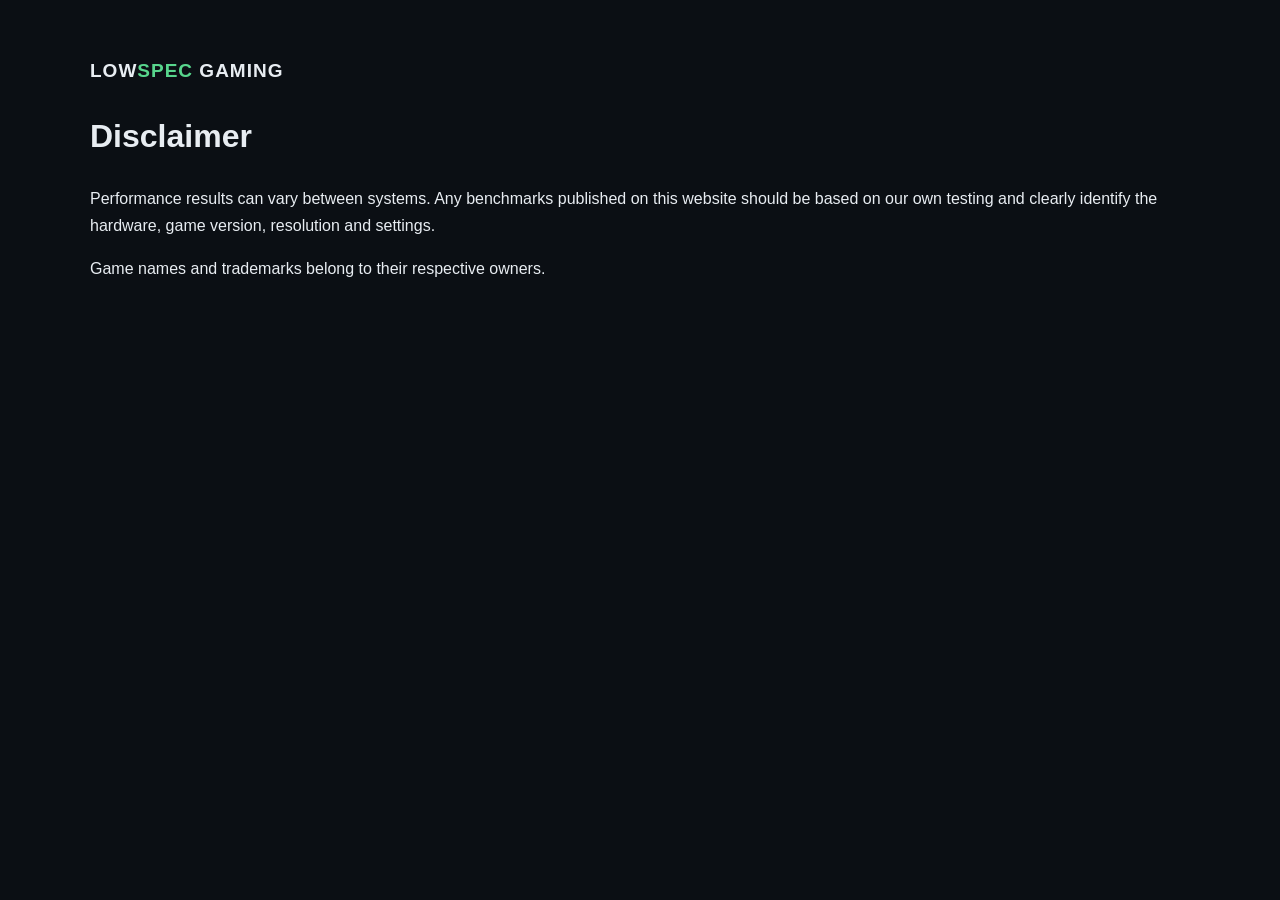
<file: disclaimer.html>
<!doctype html><html lang="en"><head><meta charset="utf-8"><meta name="viewport" content="width=device-width,initial-scale=1"><title>Disclaimer | LowSpec Gaming Hub</title><link rel="stylesheet" href="style.css"></head><body><main class="wrap page"><a class="logo" href="index.html">LOW<span>SPEC</span> GAMING</a><h1>Disclaimer</h1><p>Performance results can vary between systems. Any benchmarks published on this website should be based on our own testing and clearly identify the hardware, game version, resolution and settings.</p><p>Game names and trademarks belong to their respective owners.</p></main></body></html>
</file>
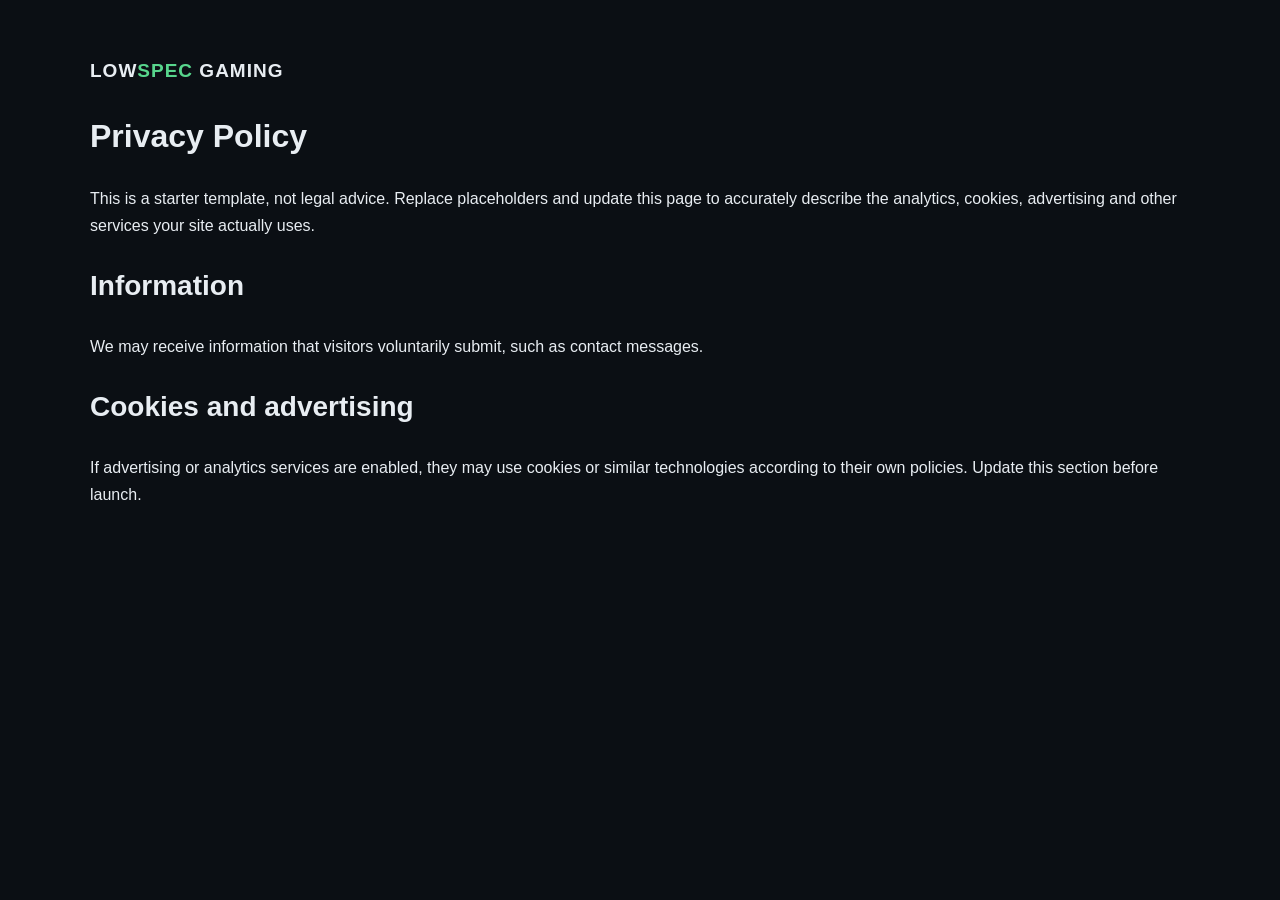
<file: privacy.html>
<!doctype html><html lang="en"><head><meta charset="utf-8"><meta name="viewport" content="width=device-width,initial-scale=1"><title>Privacy Policy | LowSpec Gaming Hub</title><link rel="stylesheet" href="style.css"></head><body><main class="wrap page"><a class="logo" href="index.html">LOW<span>SPEC</span> GAMING</a><h1>Privacy Policy</h1><p>This is a starter template, not legal advice. Replace placeholders and update this page to accurately describe the analytics, cookies, advertising and other services your site actually uses.</p><h2>Information</h2><p>We may receive information that visitors voluntarily submit, such as contact messages.</p><h2>Cookies and advertising</h2><p>If advertising or analytics services are enabled, they may use cookies or similar technologies according to their own policies. Update this section before launch.</p></main></body></html>
</file>
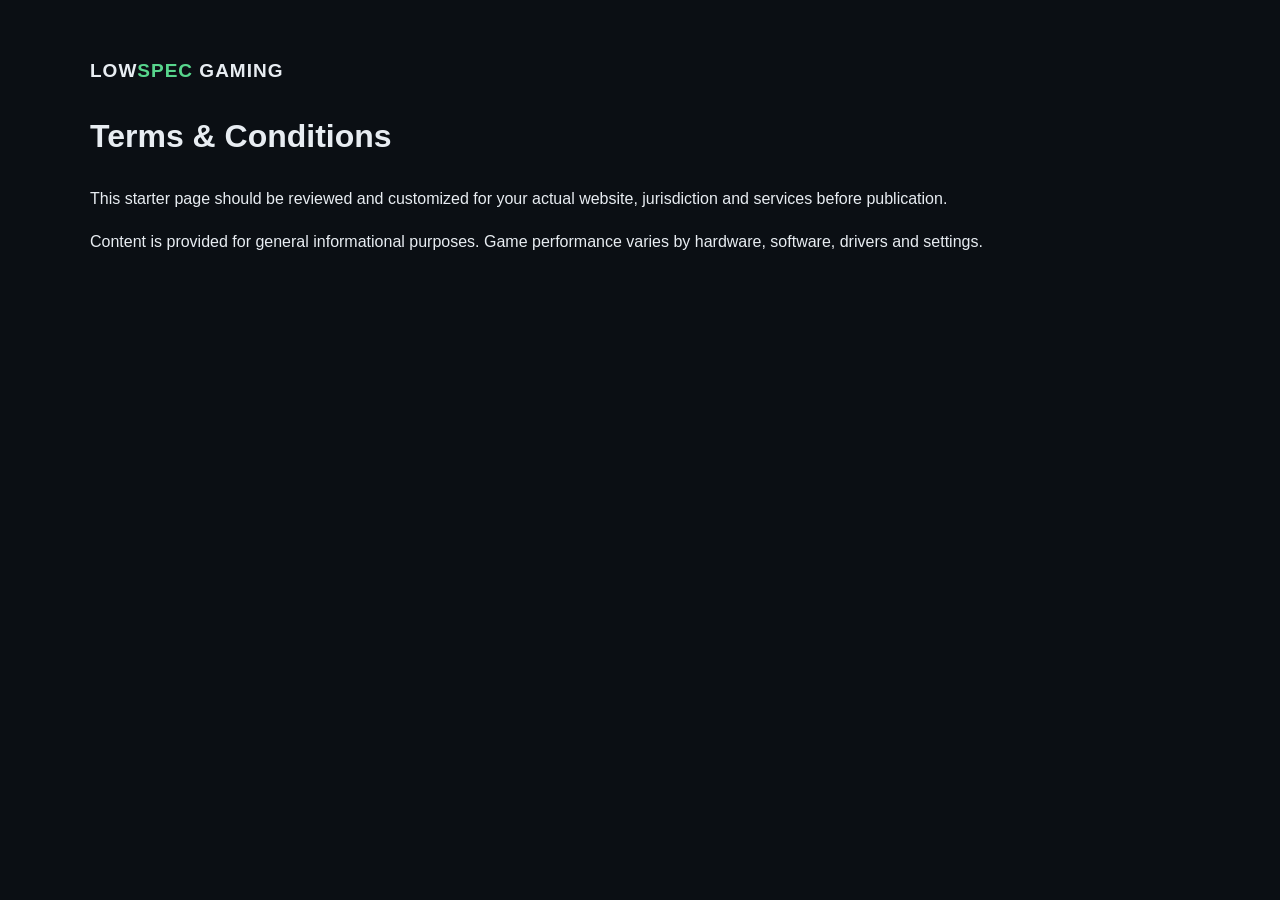
<file: terms.html>
<!doctype html><html lang="en"><head><meta charset="utf-8"><meta name="viewport" content="width=device-width,initial-scale=1"><title>Terms | LowSpec Gaming Hub</title><link rel="stylesheet" href="style.css"></head><body><main class="wrap page"><a class="logo" href="index.html">LOW<span>SPEC</span> GAMING</a><h1>Terms & Conditions</h1><p>This starter page should be reviewed and customized for your actual website, jurisdiction and services before publication.</p><p>Content is provided for general informational purposes. Game performance varies by hardware, software, drivers and settings.</p></main></body></html>
</file>
<file: style.css>
*{box-sizing:border-box}body{margin:0;background:#0b0f14;color:#e8edf2;font:16px/1.7 Arial,sans-serif}a{color:inherit;text-decoration:none}.wrap{width:min(1100px,92%);margin:auto}header{background:#0e141c;border-bottom:1px solid #202a36;position:sticky;top:0;z-index:5}.nav{min-height:68px;display:flex;align-items:center;justify-content:space-between}.logo{font-weight:900;letter-spacing:1px;font-size:19px}.logo span{color:#58d68d}nav{display:flex;gap:22px}nav a:hover{color:#58d68d}.menu{display:none;background:none;border:0;color:#fff;font-size:25px}.hero{padding:90px 0;background:radial-gradient(circle at 75% 30%,#183225 0,transparent 35%),#0b0f14}.tag{color:#58d68d;font-weight:700;font-size:13px;letter-spacing:1.5px}.hero h1{font-size:clamp(38px,6vw,68px);line-height:1.05;max-width:800px;margin:12px 0}.lead{max-width:680px;color:#aeb9c5;font-size:19px}.btn{display:inline-block;background:#58d68d;color:#07100b;padding:12px 20px;border-radius:8px;font-weight:800;margin-top:12px}.adbox{min-height:90px;border:1px dashed #354150;color:#748090;display:flex;align-items:center;justify-content:center;margin:35px auto}.section-head{display:flex;align-items:center;justify-content:space-between;gap:20px}.section-head input{background:#121a23;border:1px solid #2c3947;color:#fff;border-radius:7px;padding:11px 13px}.grid{display:grid;grid-template-columns:repeat(3,1fr);gap:18px}.cats{grid-template-columns:repeat(5,1fr)}section{margin-bottom:65px}h2{font-size:28px}.card{background:#111821;border:1px solid #222e3b;border-radius:12px;padding:20px;transition:.2s}.card:hover{transform:translateY(-3px);border-color:#58d68d}.card b{font-size:18px}.card p{color:#9da9b6}.posts .card{display:block}.pill{font-size:12px;color:#58d68d;text-transform:uppercase;font-weight:bold}.page{padding:55px 0;min-height:75vh}.article{max-width:850px;padding-top:55px}.article h1{font-size:clamp(32px,5vw,54px);line-height:1.15}.article h2{margin-top:38px}.article p,.article li{color:#c1cad4}.article .note{padding:16px;border-left:3px solid #58d68d;background:#111821}.article table{width:100%;border-collapse:collapse}.article td,.article th{padding:10px;border:1px solid #2a3643;text-align:left}footer{border-top:1px solid #202a36;padding:30px 0;color:#8793a0;margin-top:50px}footer .wrap{display:flex;justify-content:space-between}@media(max-width:800px){nav{display:none}.menu{display:block}.cats,.grid{grid-template-columns:1fr 1fr}.cats{grid-template-columns:1fr}.section-head{align-items:stretch;flex-direction:column}}@media(max-width:500px){.grid{grid-template-columns:1fr}.hero{padding:65px 0}footer .wrap{display:block}}
</file>
